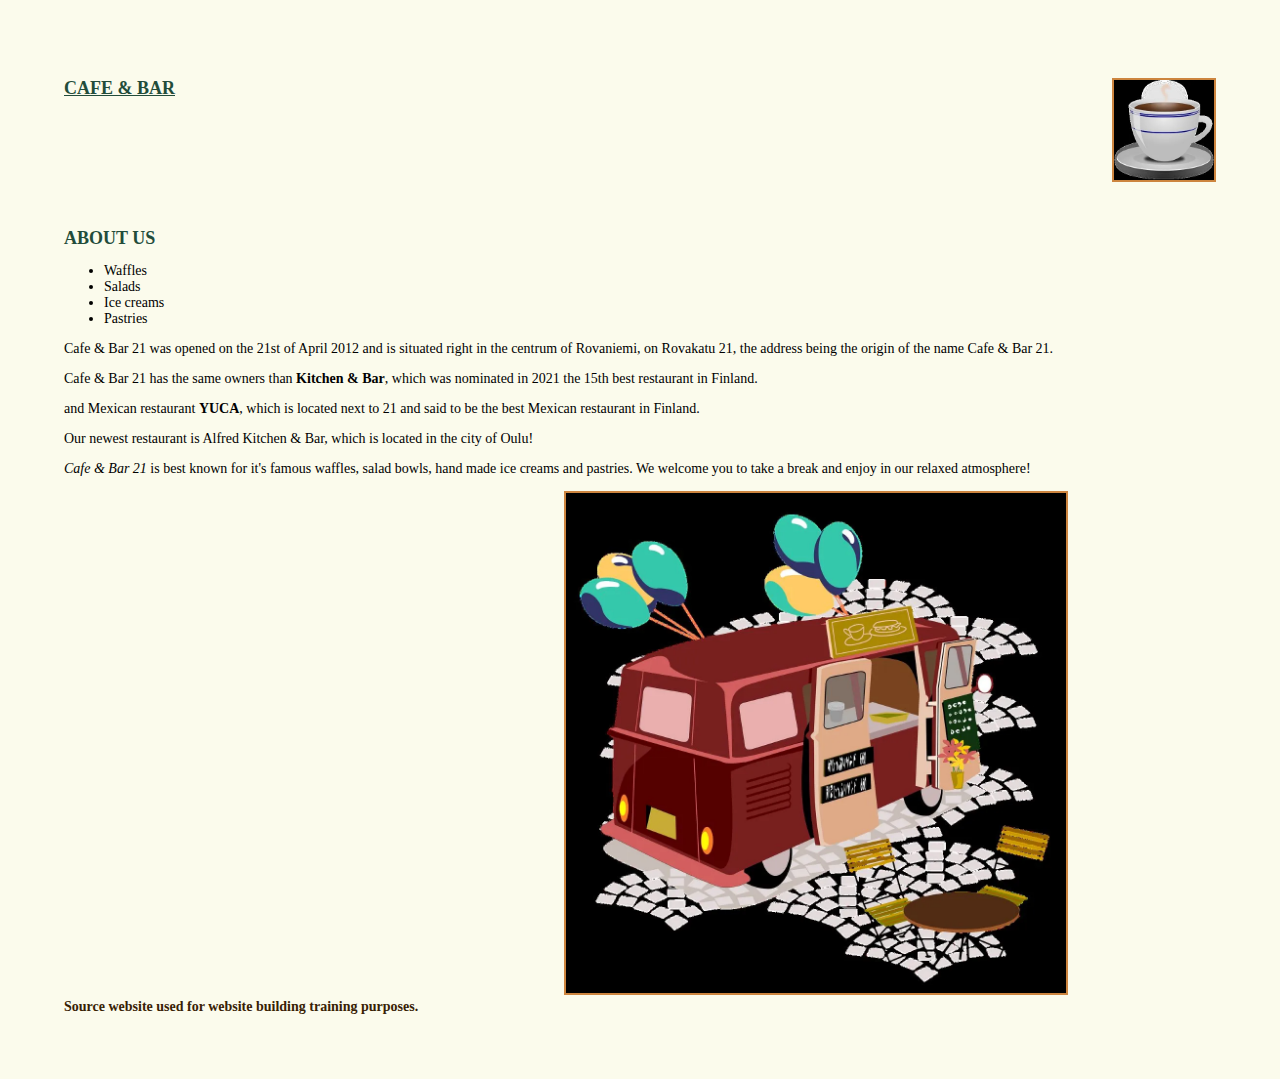
<file: exercises/exercise1.html>
<!DOCTYPE html>
<html lang="en">
<head>
	<meta charset="UTF-8">
	<meta content="width=device-width, initial-scale=1.0" name="viewport">
	<meta content="Linda Marin" name="author">
	<link href="../css/style.css" rel="stylesheet">
	<title>HTML Basics - Exercise 1</title>
</head>
<body>
	<div style="height: 150px;">
		<p><img alt="delicious cup of hot coffee or tea" height="100" src="../images/coffee-tea-cafe-delicious.webp" style="float:right; margin-left: 10px;" title="logo for a cafe" width="100"></p>
		<h1><u>CAFE & BAR</u></h1>
	</div>
	<div>
		<h1>ABOUT US</h1>
		<ul>
			<li>Waffles</li>
			<li>Salads</li>
			<li>Ice creams</li>
			<li>Pastries</li>
		</ul>
		<p>Cafe & Bar 21 was opened on the 21st of April 2012 and is situated right in the centrum of Rovaniemi, on Rovakatu 21, the address being the origin of the name Cafe & Bar 21.</p>
		<p>Cafe & Bar 21 has the same owners than <strong>Kitchen & Bar</strong>, which was nominated in 2021 the 15th best restaurant in Finland.</p>
		<p>and Mexican restaurant <strong>YUCA</strong>, which is located next to 21 and said to be the best Mexican restaurant in Finland.</p>
		<p>Our newest restaurant is Alfred Kitchen & Bar, which is located in the city of Oulu!</p>
		<p><em>Cafe & Bar 21</em> is best known for it&apos;s famous waffles, salad bowls, hand made ice creams and pastries. We welcome you to take a break and enjoy in our relaxed atmosphere!</p>
	</div>
	<div><img alt="a colourful van as a cafe" height="500" src="../images/fun-cafe-car-convert-colourful.webp" style="margin-left: 500px;" title="a beautiful van cafe" width="500"></div>
	<div>
		<a href="https://www.cafebar21.fi/home-eng" target="_blank">Source website used for website building training purposes.</a>
	</div>
</body>
</html>
</file>
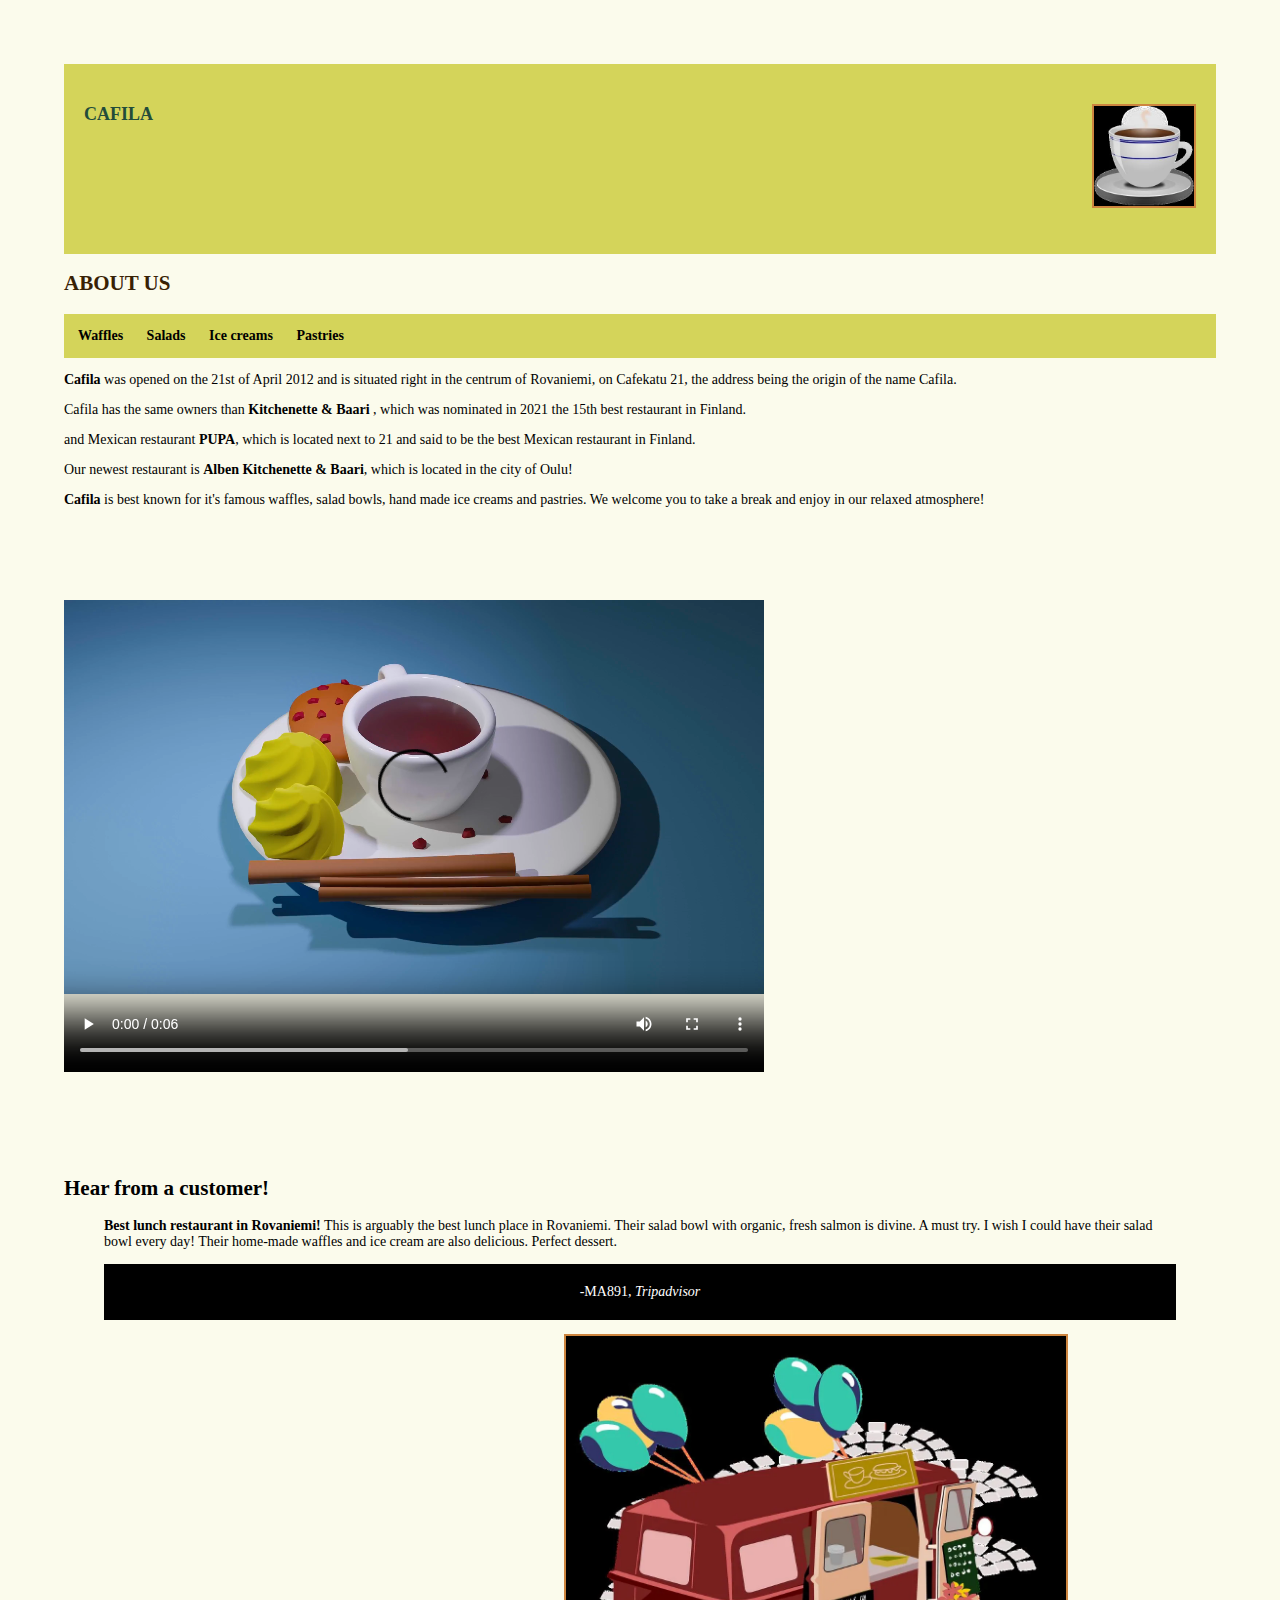
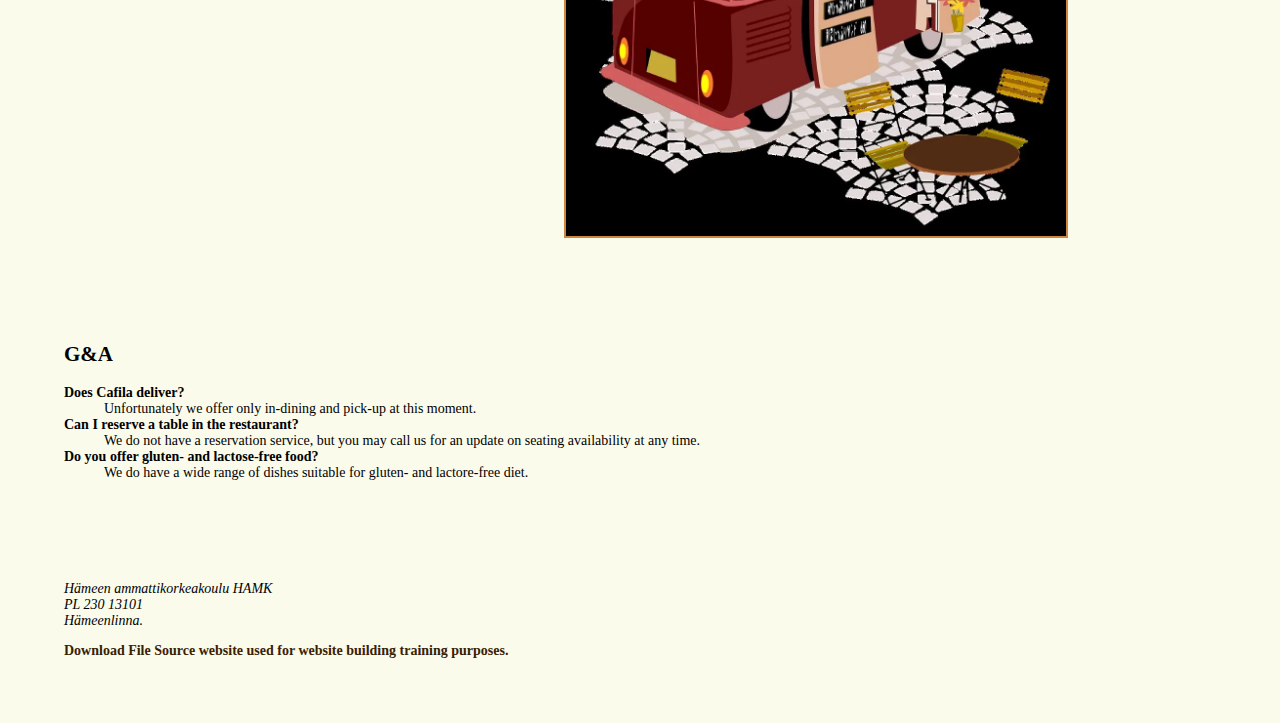
<file: exercises/exercise2.html>
<!DOCTYPE html>
<html lang="en">
<head>
	<meta charset="UTF-8">
	<meta content="width=device-width, initial-scale=1.0" name="viewport">
	<meta content="Linda Marin" name="author">
	<meta content="Cafila is best known for it%s famous waffles, salad bowls, hand made ice creams and pastries. We welcome you to take a break and enjoy in our relaxed environment." name="description">
	<link href="../css/style.css" rel="stylesheet"><!--  Exercise 3: Validation & Adding More Elements -->
	<title>HTML5 & GitHub Pages - Exercise 2</title>
</head>
<body>
	<header style="height: 150px;">
		<p><img alt="delicious cup of hot coffee or tea" height="100" src="../images/coffee-tea-cafe-delicious.webp" style="float:right; margin-left: 10px;" title="logo for a cafe" width="100"></p>
		<h1>CAFILA</h1>
	</header>
	<main>
		<h2><a href="#customer-review">ABOUT US</a></h2>
		<nav>
			<ul>
				<li>Waffles</li>
				<li>Salads</li>
				<li>Ice creams</li>
				<li>Pastries</li>
			</ul>
		</nav>
		<p><strong>Cafila</strong> was opened on the 21st of April 2012 and is situated right in the centrum of Rovaniemi, on Cafekatu 21, the address being the origin of the name Cafila.</p>
		<p>Cafila has the same owners than <strong>Kitchenette & Baari</strong> , which was nominated in 2021 the 15th best restaurant in Finland.</p>
		<p>and Mexican restaurant <strong>PUPA</strong>, which is located next to 21 and said to be the best Mexican restaurant in Finland.</p>
		<p>Our newest restaurant is <strong>Alben Kitchenette & Baari</strong>, which is located in the city of Oulu!</p>
		<p><strong>Cafila</strong> is best known for it&apos;s famous waffles, salad bowls, hand made ice creams and pastries. We welcome you to take a break and enjoy in our relaxed atmosphere!</p><video controls="" height="550" src="../images/153915(1080p).mp4" width="700">
		<p>Your browser doesn&apos;t support HTML5 video. Here is a <a href="../images/153915(1080p).mp4">link to the video</a></p></video>
	</main>
	<section style="margin-top: 100px; margin-bottom: 100px;">
		<h2 id="customer-review">Hear from a customer!</h2>
		<blockquote cite="https://www.tripadvisor.ie/ShowUserReviews-g189922-d3314673-r883282750-Cafe_Bar_21-Rovaniemi_Lapland.html">
			<p><strong>Best lunch restaurant in Rovaniemi!</strong> This is arguably the best lunch place in Rovaniemi. Their salad bowl with organic, fresh salmon is divine. A must try. I wish I could have their salad bowl every day! Their home-made waffles and ice cream are also delicious. Perfect dessert.</p>
			<footer>
				-MA891, <cite>Tripadvisor</cite>
			</footer>
		</blockquote><img alt="delicious cup of hot coffee or tea" height="500" src="../images/fun-cafe-car-convert-colourful.webp" style="margin-left: 500px;" title="logo for a cafe" width="500">
	</section>
	<section>
		<h2>G&A</h2>
		<dl>
			<dt><strong>Does Cafila deliver?</strong></dt>
			<dd>Unfortunately we offer only in-dining and pick-up at this moment.</dd>
			<dt><strong>Can I reserve a table in the restaurant?</strong></dt>
			<dd>We do not have a reservation service, but you may call us for an update on seating availability at any time.</dd>
			<dt><strong>Do you offer gluten- and lactose-free food?</strong></dt>
			<dd>We do have a wide range of dishes suitable for gluten- and lactore-free diet.</dd>
		</dl>
	</section>
	<address style="margin-top: 100px;">
		<p>Hämeen ammattikorkeakoulu HAMK<br>
		PL 230 13101<br>
		Hämeenlinna.</p>
	</address><a href="../images/webdevelopment-guidelines-hamk.webp">Download File</a> <a href="https://www.cafebar21.fi/home-eng" target="_blank" title="cafebar21 link">Source website used for website building training purposes.</a>
</body>
</html>
</file>
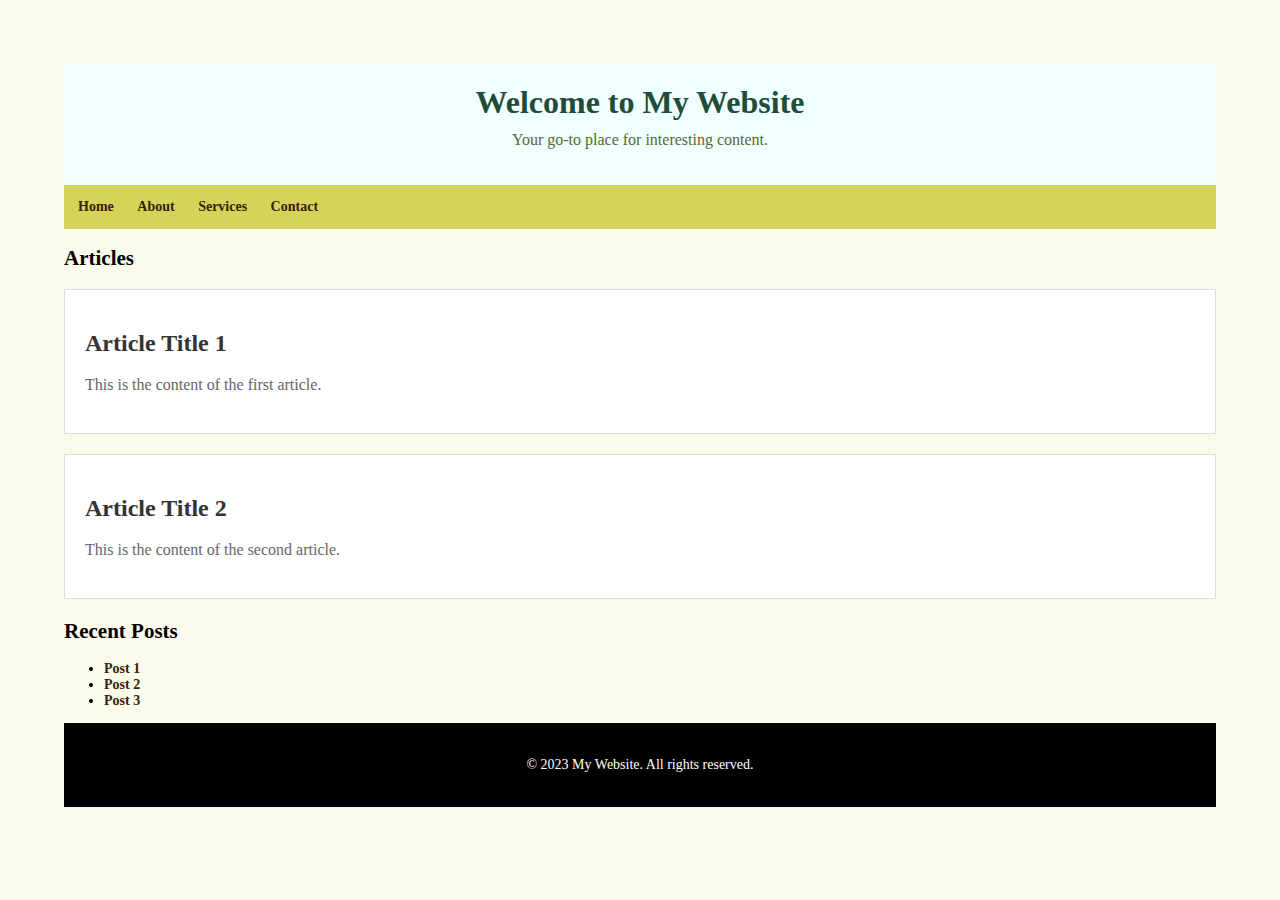
<file: exercises/exercise4.html>
<!DOCTYPE html>
<html lang="en">
<head>
	<meta charset="UTF-8">
	<meta content="width=device-width, initial-scale=1.0" name="viewport">
	<meta content="Linda Marin" name="author">
	<meta content="Cafila is best known for it%s famous waffles, salad bowls, hand made ice creams and pastries. We welcome you to take a break and enjoy in our relaxed environment." name="description">
	<link href="../css/style.css" rel="stylesheet">
	<title>Simple HTML Page - Exercise 4</title>
</head>
<body>
	<header id="main-header">
		<h1>Welcome to My Website</h1>
		<p>Your go-to place for interesting content.</p>
	</header>
	<nav id="main-nav">
		<ul>
			<li>
				<a class="nav-link" href="#">Home</a>
			</li>
			<li>
				<a class="nav-link" href="#">About</a>
			</li>
			<li>
				<a class="nav-link" href="#">Services</a>
			</li>
			<li>
				<a class="nav-link" href="#">Contact</a>
			</li>
		</ul>
	</nav>
	<section id="main-content">
		<h2><strong>Articles</strong></h2>
		<article class="content-article">
			<h2>Article Title 1</h2>
			<p>This is the content of the first article.</p>
		</article>
		<article class="content-article">
			<h2>Article Title 2</h2>
			<p>This is the content of the second article.</p>
		</article>
	</section>
	<aside id="sidebar">
		<h2>Recent Posts</h2>
		<ul>
			<li>
				<a class="sidebar-link" href="#">Post 1</a>
			</li>
			<li>
				<a class="sidebar-link" href="#">Post 2</a>
			</li>
			<li>
				<a class="sidebar-link" href="#">Post 3</a>
			</li>
		</ul>
	</aside>
	<footer id="main-footer">
		<p>&copy; 2023 My Website. All rights reserved.</p>
	</footer>
</body>
</html>
</file>
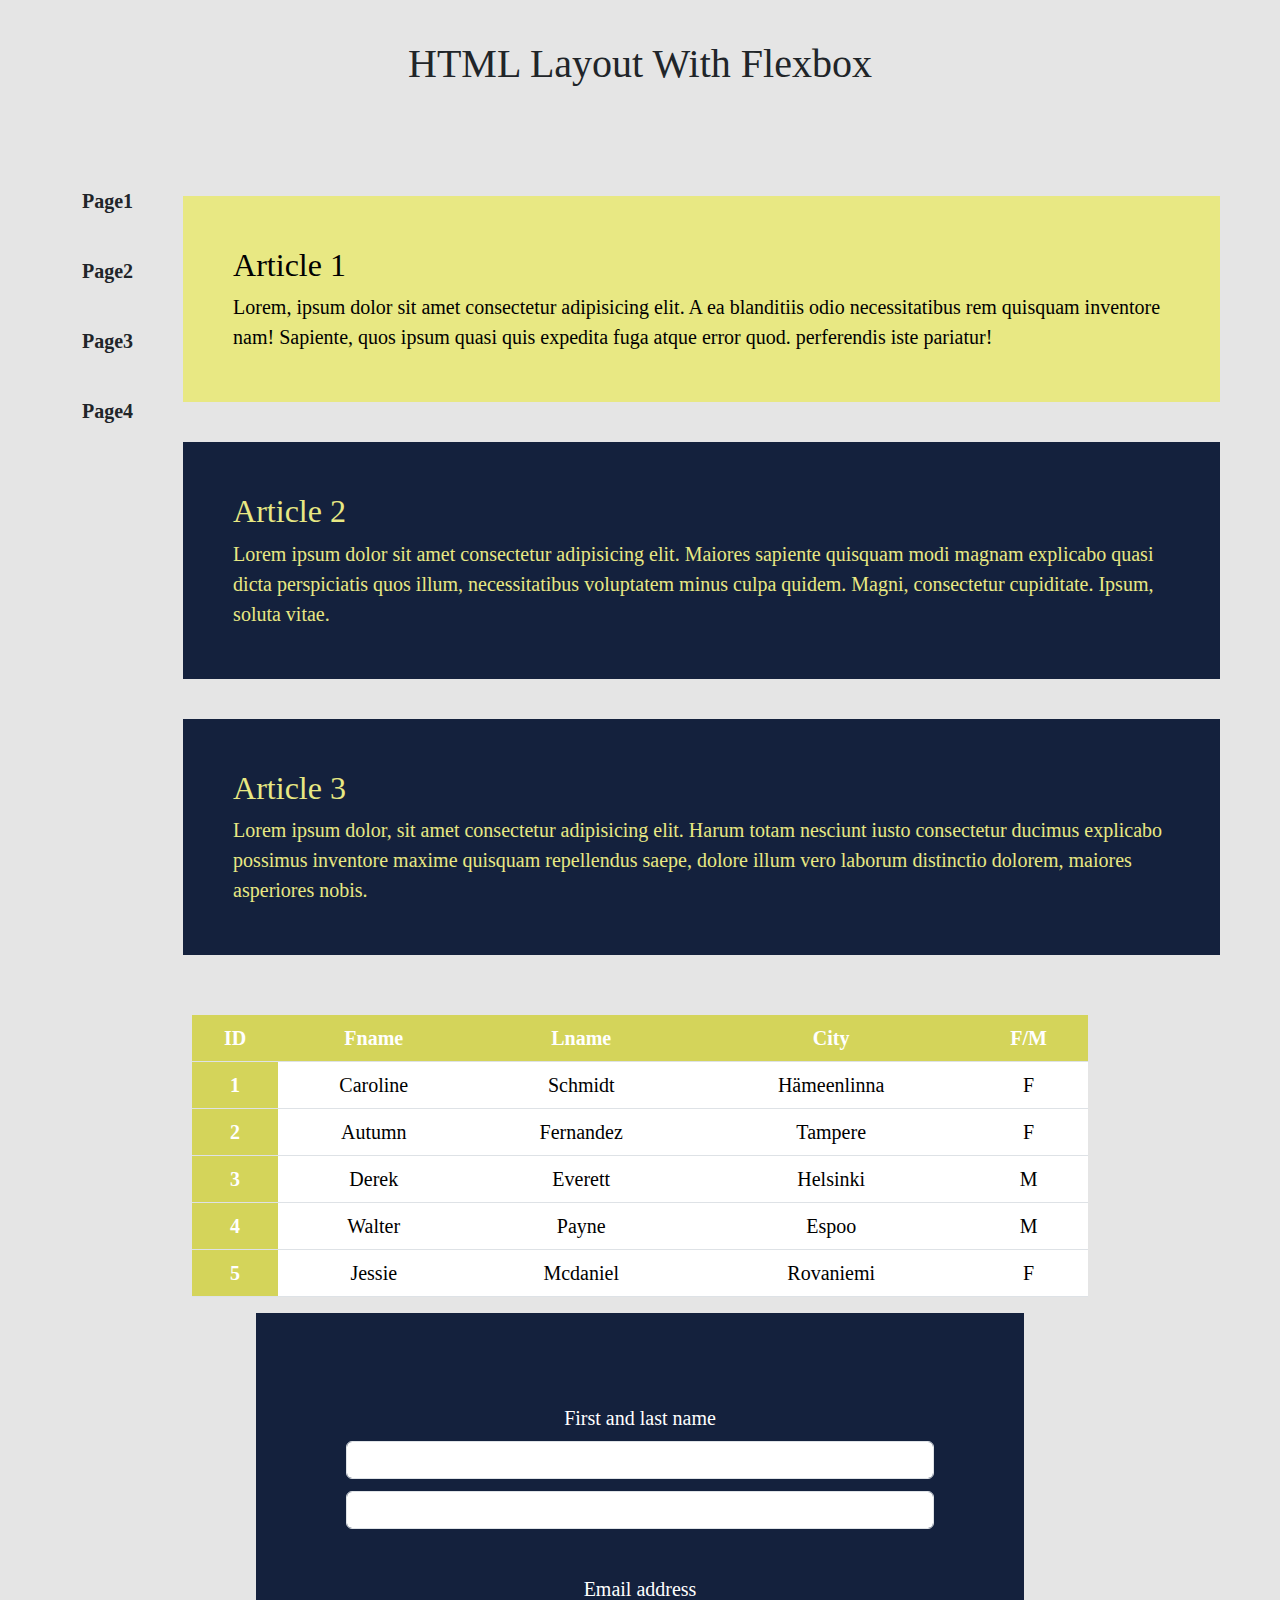
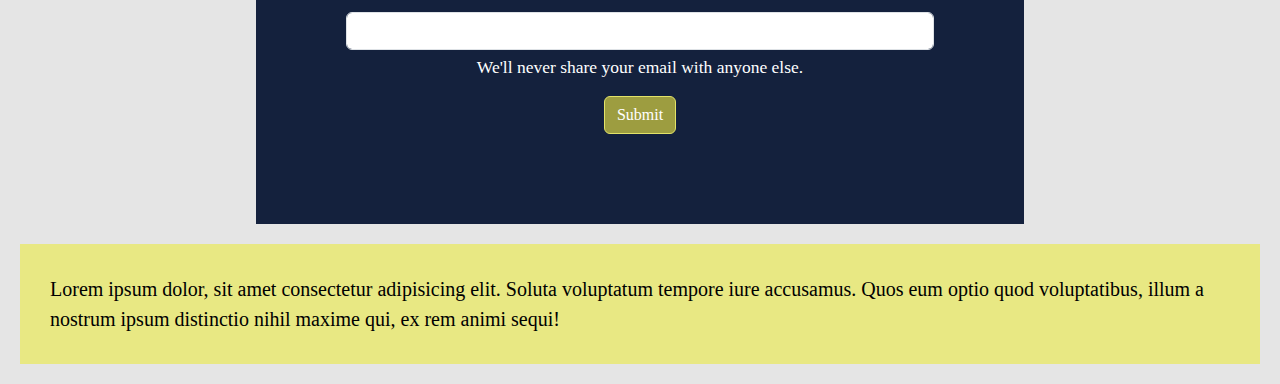
<file: exercises/exercise5.html>
<!DOCTYPE html>
<html lang="en">
<head>
	<meta charset="UTF-8">
	<meta content="width=device-width, initial-scale=1.0" name="viewport">
	<meta content="Linda Marin" name="author">
	<meta content="Exercise .html code for HAMK course, including bootstrap and flexbos as well as css." name="description">
	<link href="https://cdn.jsdelivr.net/npm/bootstrap@5.3.2/dist/css/bootstrap.min.css" rel="stylesheet">
	<link href="../css/style-5.css" rel="stylesheet">
	<title>HTML Layout - Exercise 5</title>
</head>
<body>
	<header>
		<h1>HTML Layout With Flexbox</h1>
	</header>
	<div id="main-box">
		<aside class="main-nav">
			<nav>
				<ul>
					<li>Page1</li>
					<li>Page2</li>
					<li>Page3</li>
					<li>Page4</li>
				</ul>
			</nav>
		</aside>
		<main class="side-box">
			<article class="cont">
				<h2>Article 1</h2>Lorem, ipsum dolor sit amet consectetur adipisicing elit. A ea blanditiis odio necessitatibus rem quisquam inventore nam! Sapiente, quos ipsum quasi quis expedita fuga atque error quod. perferendis iste pariatur!
			</article>
			<article class="cont1">
				<h2>Article 2</h2>Lorem ipsum dolor sit amet consectetur adipisicing elit. Maiores sapiente quisquam modi magnam explicabo quasi dicta perspiciatis quos illum, necessitatibus voluptatem minus culpa quidem. Magni, consectetur cupiditate. Ipsum, soluta vitae.
			</article>
			<article class="cont1">
				<h2>Article 3</h2>Lorem ipsum dolor, sit amet consectetur adipisicing elit. Harum totam nesciunt iusto consectetur ducimus explicabo possimus inventore maxime quisquam repellendus saepe, dolore illum vero laborum distinctio dolorem, maiores asperiores nobis.
			</article>
		</main>
	</div>
	<table class="table">
		<thead>
			<tr class="tbody">
				<th scope="col">ID</th>
				<th scope="col">Fname</th>
				<th scope="col">Lname</th>
				<th scope="col">City</th>
				<th scope="col">F/M</th>
			</tr>
		</thead>
		<tbody>
			<tr>
				<th scope="row">1</th>
				<td>Caroline</td>
				<td>Schmidt</td>
				<td>Hämeenlinna</td>
				<td>F</td>
			</tr>
			<tr>
				<th scope="row">2</th>
				<td>Autumn</td>
				<td>Fernandez</td>
				<td>Tampere</td>
				<td>F</td>
			</tr>
			<tr>
				<th scope="row">3</th>
				<td>Derek</td>
				<td>Everett</td>
				<td>Helsinki</td>
				<td>M</td>
			</tr>
			<tr>
				<th scope="row">4</th>
				<td>Walter</td>
				<td>Payne</td>
				<td>Espoo</td>
				<td>M</td>
			</tr>
			<tr>
				<th scope="row">5</th>
				<td>Jessie</td>
				<td>Mcdaniel</td>
				<td>Rovaniemi</td>
				<td>F</td>
			</tr>
		</tbody>
	</table>
	<form style="padding: 7%;">
		<div class="mb-3">
			<label class="form-label" for="name">First and last name</label><br>
			<input class="form-control" id="name" style="margin-bottom: 2%;" type="text"> <input class="form-control" type="text">
		</div>
		<div class="mb-3" style="padding-top: 5%;">
			<label class="form-label" for="exampleInputEmail1">Email address</label> <input aria-describedby="emailHelp" class="form-control" id="exampleInputEmail1" type="email">
			<div class="form-text" id="emailHelp">
				We'll never share your email with anyone else.
			</div>
		</div><button class="btn btn-primary" style="background-color: #9d9d40; border-color: #e3e368;" type="submit">Submit</button>
	</form>
	<footer>
		<p class="cont">Lorem ipsum dolor, sit amet consectetur adipisicing elit. Soluta voluptatum tempore iure accusamus. Quos eum optio quod voluptatibus, illum a nostrum ipsum distinctio nihil maxime qui, ex rem animi sequi!</p>
	</footer>
	<script src="https://cdn.jsdelivr.net/npm/bootstrap@5.3.2/dist/js/bootstrap.bundle.min.js">
	</script>
</body>
</html>
</file>
<file: css/style.css>
/* Styling for Exercise 4, task 1 */
body{
    background-color: rgb(251, 251, 236);
    font-size: 14px;
    margin: 50px;
    font-family: Cambria, Cochin, Georgia, Times, 'Times New Roman', serif;
    justify-content: center;
    margin: 0 auto;
    padding: 5%;
}
h1{
    font-weight: bold;
    font-size: large;
    font-family: Cambria;
    color: #224C3A;
    margin: 0 auto;
}
a:link{
    text-decoration: none;
    color: rgb(56, 33, 4);
    font-weight: bold;
}
a:visited{
    text-decoration: none;
    color: red;
}
a:hover{
    text-decoration: none;
    color: red;
}    
img{
    max-width: 700px;
    border: 2px;
    border-style: solid;
    border-color: peru;
}
footer{
    background-color:  rgb(0, 0, 0);
    color: rgb(255, 255, 255) ;
    padding: 20px;
    text-align: center;
}

/* task2 */
#main-header{
    background-color: azure;
    text-align: center;
    padding: 20px;
}
#main-header h1{
    margin: 0;
    font-size: 32px;
}
#main-header p{
    font-size: 16px;
    margin-top: 10px;
}
.content-article{
    background-color: rgb(255, 255, 255);
    border: 1px;
    border-style: solid;
    border-color: #ddd;
    padding: 20px;
    margin-bottom: 20px;
}
.content-article h2{
    color: #333;
    font-size: 24px;
    margin-bottom: 10px;
}
.content-article p{
    color: #666;
    font-size: 16px;
    line-height: 1.5;
}

/* Additional styling */
header{
    color: #556b2f;
    background-color: rgb(212, 212, 90);
    font-size: 20px;
    text-decoration: dotted;
    padding: 1em;
}
nav{
    background-color: rgb(212, 212, 90);
    padding: 1em;
}
nav ul{
    list-style-type: none;
    padding: 0;
    margin: 0;
}
nav ul li{
    display: inline-block;
    margin-right: 20px;
    font-weight: bold;
}
</file>
<file: css/style-5.css>
body{
    background-color: #e5e5e5;
    font-family: Cambria, Cochin, Georgia, Times, 'Times New Roman', serif;
    font-size: 20px;
    margin: 0 auto;
    justify-content: center;
}
header{
    background-color: #e5e5e5;
    padding: 30px;
    margin: 10px;
    text-align: center;
}
main{
    background-color: #e5e5e5;
    margin: 10px;
    display: flex;
    flex-wrap: wrap;
    flex-basis: auto;
    flex: 2;
}
article{
    flex-direction: column;
    padding: 50px;
}

#main-box{
    display: flex;
    flex: auto;
    padding: 30px;
    width: auto;
}
.main-nav{
    font-weight: bold;
    background-color: #e5e5e5;
}
.main-nav ul{
    display: flex;
    flex-direction: column;
    list-style: none;
}
.main-nav ul li{
    padding: 20px;
}
.cont{
    background-color: rgb(232, 232, 131);
    margin: 20px;
    color: #000000;
}
.cont1{
    background-color: #14213d;
    margin: 20px;
    color: rgb(232, 232, 131);
}
#side-box{
    display: flex;
    height: 100vh;
    max-width: 150px;
}
footer p{
    padding: 30px;
    margin: 10px;
}

/* Custom styling for bootstrap navbar*/
.container-fluid{
    background-color: beige;
}
.navbar-brand{

    font-weight: bold;
    color:#200D37;
}
.navbar-toggler{
    background-color: rgb(213, 213, 191);
    border-width: 4px;
}

/* Custom css for bootstrap table*/

table{
    max-width: 70%;
    text-align: center;
    margin: auto;
    width: 60%; 

}
.table th{
    color: #fff;
    background-color: #d4d45a;
}

/* Custom css for bootstrap form*/

form{
    text-align: center;
    margin: 0 auto;
    width: 60%;
    background-color: #14213d;
}
form div{
    color: #ffffff;

}
.form-text{
    color: #ffffff;
}
</file>
